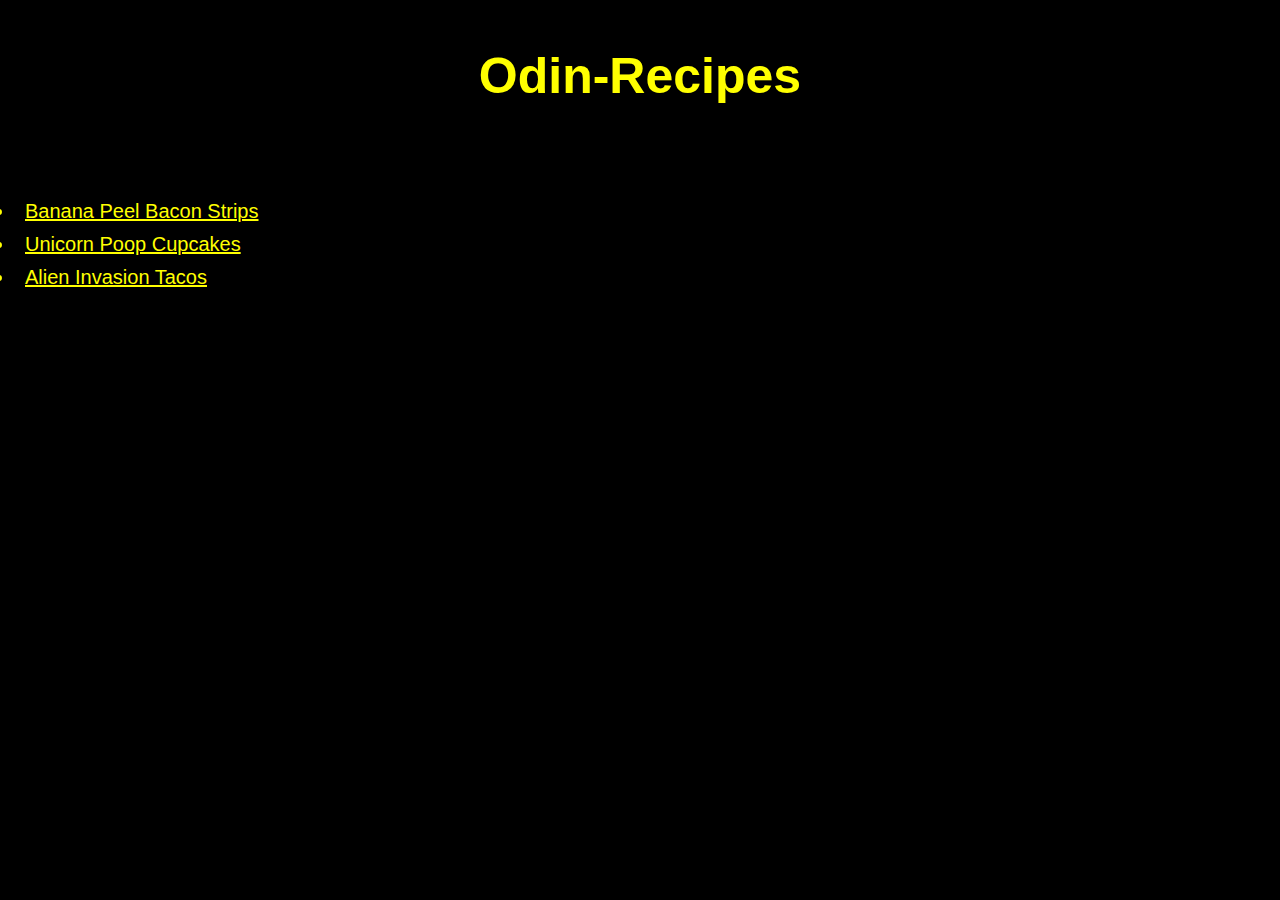
<file: index.html>
<!DOCTYPE html>
<html lang="en">
<head>
    <meta charset="UTF-8">
    <meta name="viewport" content="width=device-width, initial-scale=1.0">
    <title>My First Webpage</title>
    <link rel="stylesheet" href="styles.css">
</head>
<body>
    <h1>Odin-Recipes</h1>
        <ul>
            <li><a href="recipes/bananaPeelBaconStrips.html">Banana Peel Bacon Strips</a></li>
            <li><a href="recipes/unicornPoopCupcakes.html">Unicorn Poop Cupcakes</a></li>
            <li><a href="recipes/alienInvasionTacos.html"> Alien Invasion Tacos</a></li>
        </ul>
</body>
</html>
</file>
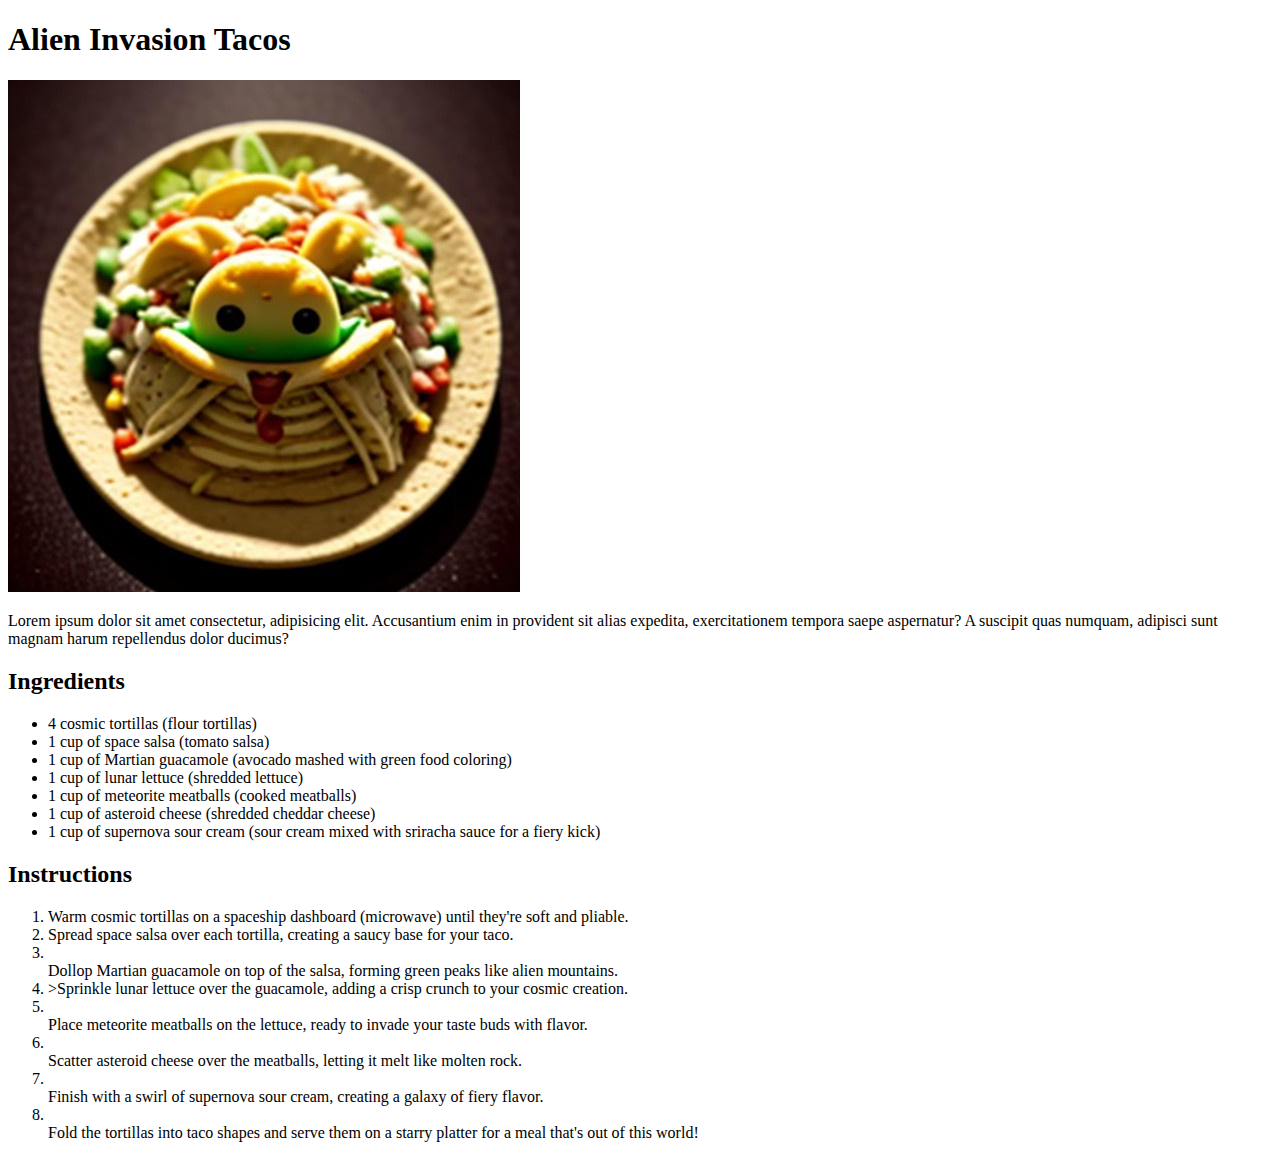
<file: recipes/alienInvasionTacos.html>
<!DOCTYPE html>
<html lang="en">
<head>
    <meta charset="UTF-8">
    <meta name="viewport" content="width=device-width, initial-scale=1.0">
    <title>Document</title>
</head>
<body>
    <h1>Alien Invasion Tacos</h1>
    <img src="../images/alienInvasionTacos.jpeg" alt="Alien themed taco">

    <p>Lorem ipsum dolor sit amet consectetur, adipisicing elit. Accusantium enim in provident sit alias expedita, exercitationem tempora saepe aspernatur? A suscipit quas numquam, adipisci sunt magnam harum repellendus dolor ducimus?</p>

    <h2>Ingredients</h2>
        <ul>
            <li>4 cosmic tortillas (flour tortillas)</li>
            <li>1 cup of space salsa (tomato salsa)</li>
            <li>1 cup of Martian guacamole (avocado mashed with green food coloring)</li>
            <li>1 cup of lunar lettuce (shredded lettuce)</li>
            <li>1 cup of meteorite meatballs (cooked meatballs)</li>
            <li>1 cup of asteroid cheese (shredded cheddar cheese)</li>
            <li>1 cup of supernova sour cream (sour cream mixed with sriracha sauce for a fiery kick)</li>
        </ul>

    <h2>Instructions</h2>
        <ol>
            <li>Warm cosmic tortillas on a spaceship dashboard (microwave) until they're soft and pliable.</li>

            <li>Spread space salsa over each tortilla, creating a saucy base for your taco.</li>

            <li></li>Dollop Martian guacamole on top of the salsa, forming green peaks like alien mountains.</li>

            <li>>Sprinkle lunar lettuce over the guacamole, adding a crisp crunch to your cosmic creation.</li>

            <li></li>Place meteorite meatballs on the lettuce, ready to invade your taste buds with flavor.</li>

            <li></li>Scatter asteroid cheese over the meatballs, letting it melt like molten rock.</li>

            <li></li>Finish with a swirl of supernova sour cream, creating a galaxy of fiery flavor.</li>

            <li></li>Fold the tortillas into taco shapes and serve them on a starry platter for a meal that's out of this world!</li>
        </ol>
</body>
</html>
</file>
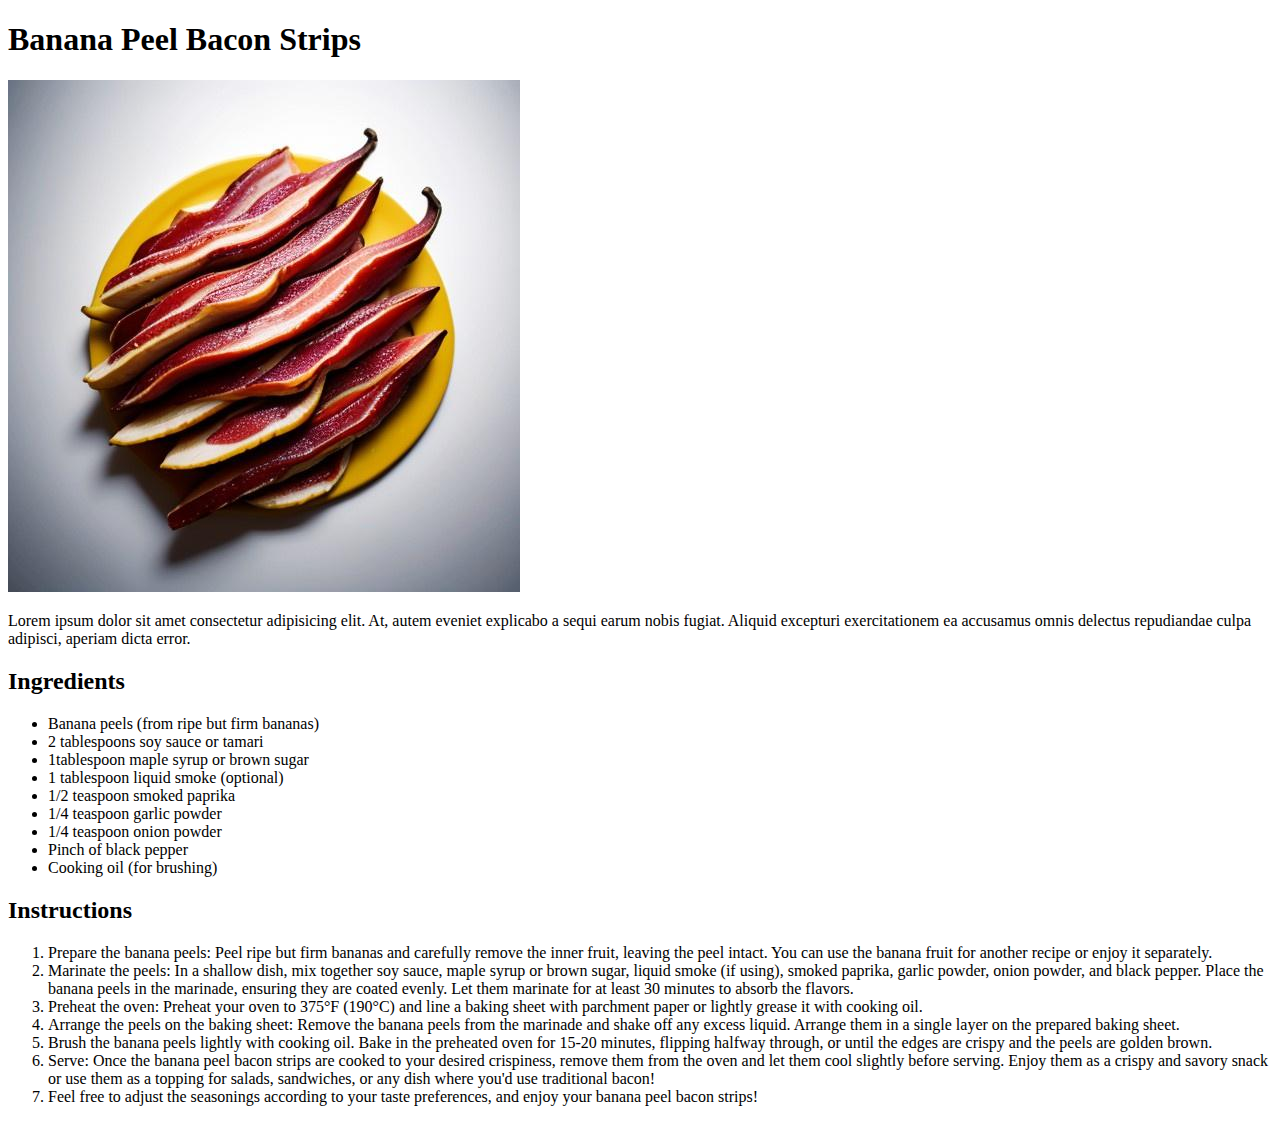
<file: recipes/bananaPeelBaconStrips.html>
<!DOCTYPE html>
<html lang="en">
<head>
    <meta charset="UTF-8">
    <meta name="viewport" content="width=device-width, initial-scale=1.0">
    <title>Document</title>
</head>
<body>
    <h1>Banana Peel Bacon Strips</h1>
    <img src="../images/bananaPeelBaconStrips.jpeg" alt="An AI generated picture of a banana that also looks like a bacon strip">

    <p>Lorem ipsum dolor sit amet consectetur adipisicing elit. At, autem eveniet explicabo a sequi earum nobis fugiat. Aliquid excepturi exercitationem ea accusamus omnis delectus repudiandae culpa adipisci, aperiam dicta error.</p>

    <h2>Ingredients</h2>
        <ul>
            <li>Banana peels (from ripe but firm bananas)</li>
            <li>2 tablespoons soy sauce or tamari</li>
            <li>1tablespoon maple syrup or brown sugar</li>
            <li>1 tablespoon liquid smoke (optional)</li>
            <li>1/2 teaspoon smoked paprika</li>
            <li>1/4 teaspoon garlic powder</li>
            <li>1/4 teaspoon onion powder</li>
            <li>Pinch of black pepper</li>
            <li>Cooking oil (for brushing)</li>
        </ul>

    <h2>Instructions</h2>
        <ol>
            <li> Prepare the banana peels: Peel ripe but firm bananas and carefully remove the inner fruit, leaving the peel intact. You can use the banana fruit for another recipe or enjoy it separately.</li>

            <li>Marinate the peels: In a shallow dish, mix together soy sauce, maple syrup or brown sugar, liquid smoke (if using), smoked paprika, garlic powder, onion powder, and black pepper. Place the banana peels in the marinade, ensuring they are coated evenly. Let them marinate for at least 30 minutes to absorb the flavors.</li>
        
            <li>Preheat the oven: Preheat your oven to 375°F (190°C) and line a baking sheet with parchment paper or lightly grease it with cooking oil.</li>
        
            <li>Arrange the peels on the baking sheet: Remove the banana peels from the marinade and shake off any excess liquid. Arrange them in a single layer on the prepared baking sheet.</li>
        
            <li> Brush the banana peels lightly with cooking oil. Bake in the preheated oven for 15-20 minutes, flipping halfway through, or until the edges are crispy and the peels are golden brown.</li>
        
            <li>Serve: Once the banana peel bacon strips are cooked to your desired crispiness, remove them from the oven and let them cool slightly before serving. Enjoy them as a crispy and savory snack or use them as a topping for salads, sandwiches, or any dish where you'd use traditional bacon!</li>
        
        <li>Feel free to adjust the seasonings according to your taste preferences, and enjoy your banana peel bacon strips!</li>
        </ol>
</body>
</html>
</file>
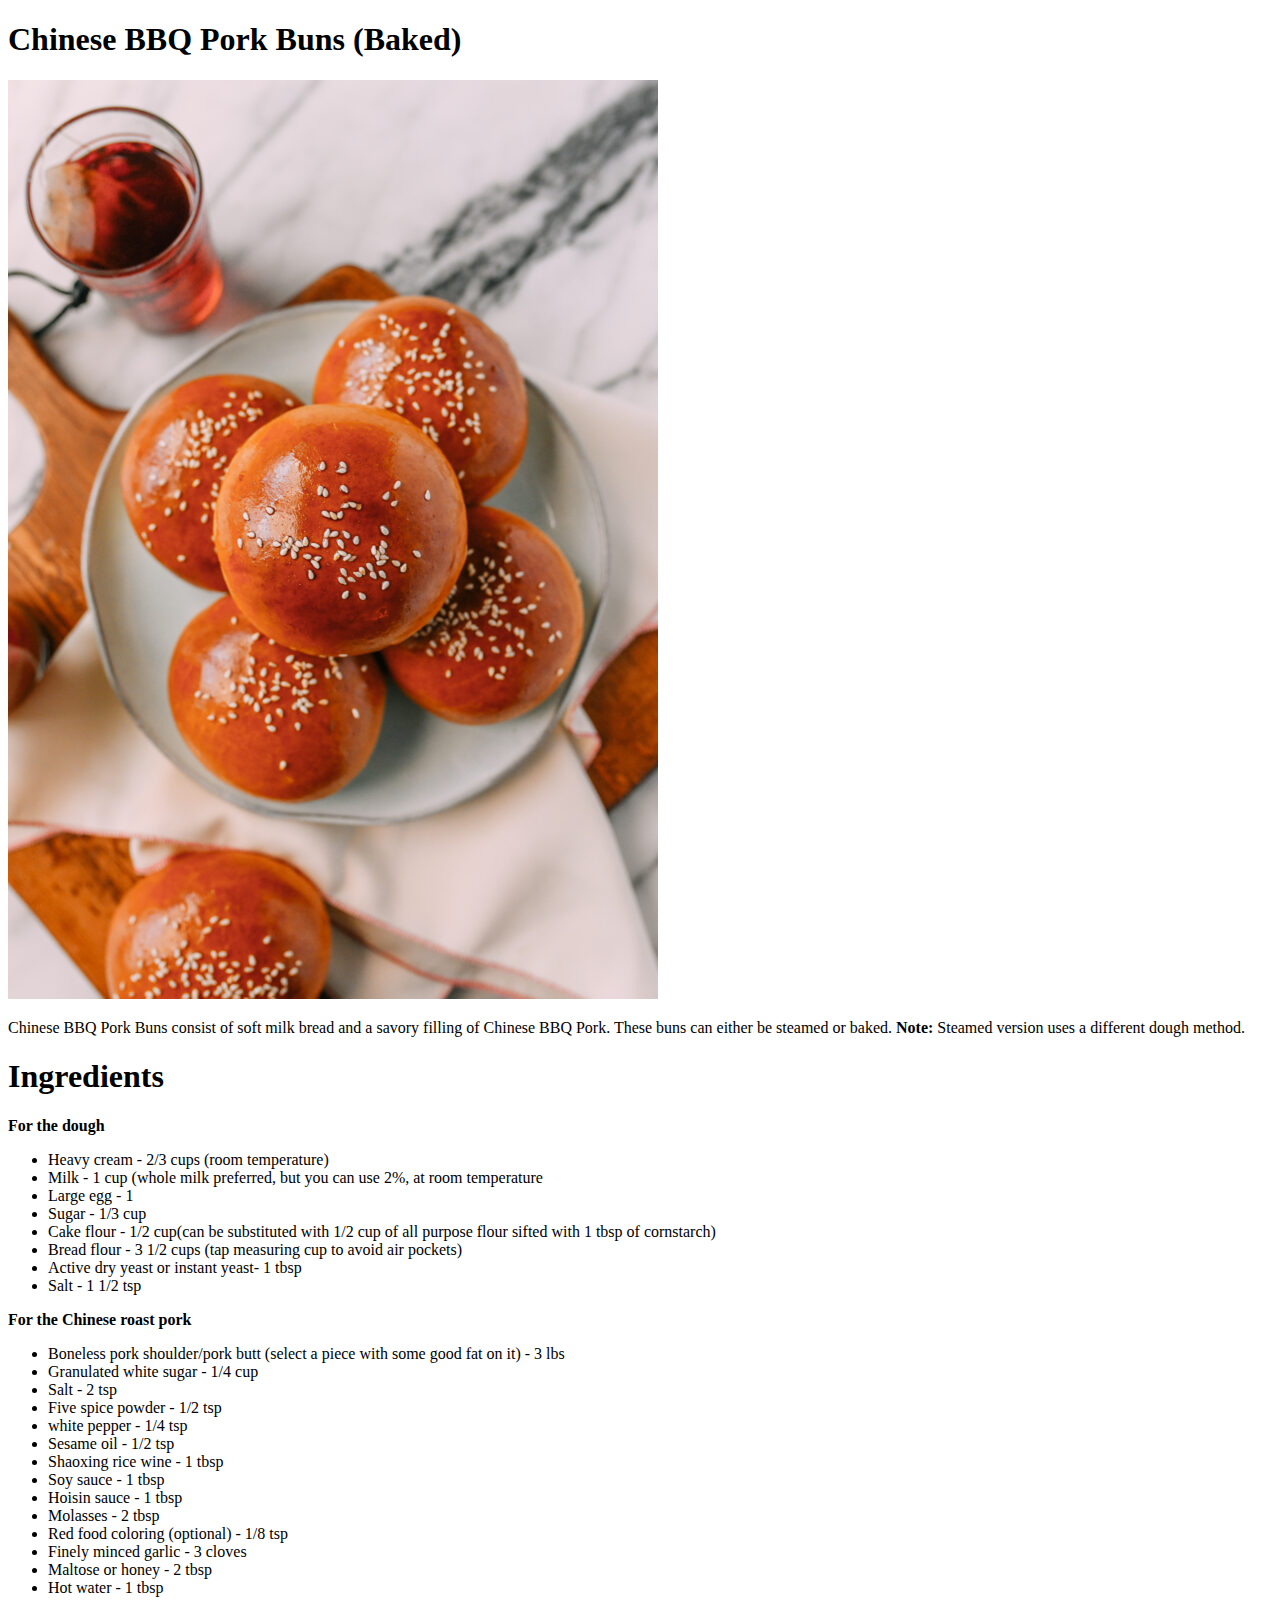
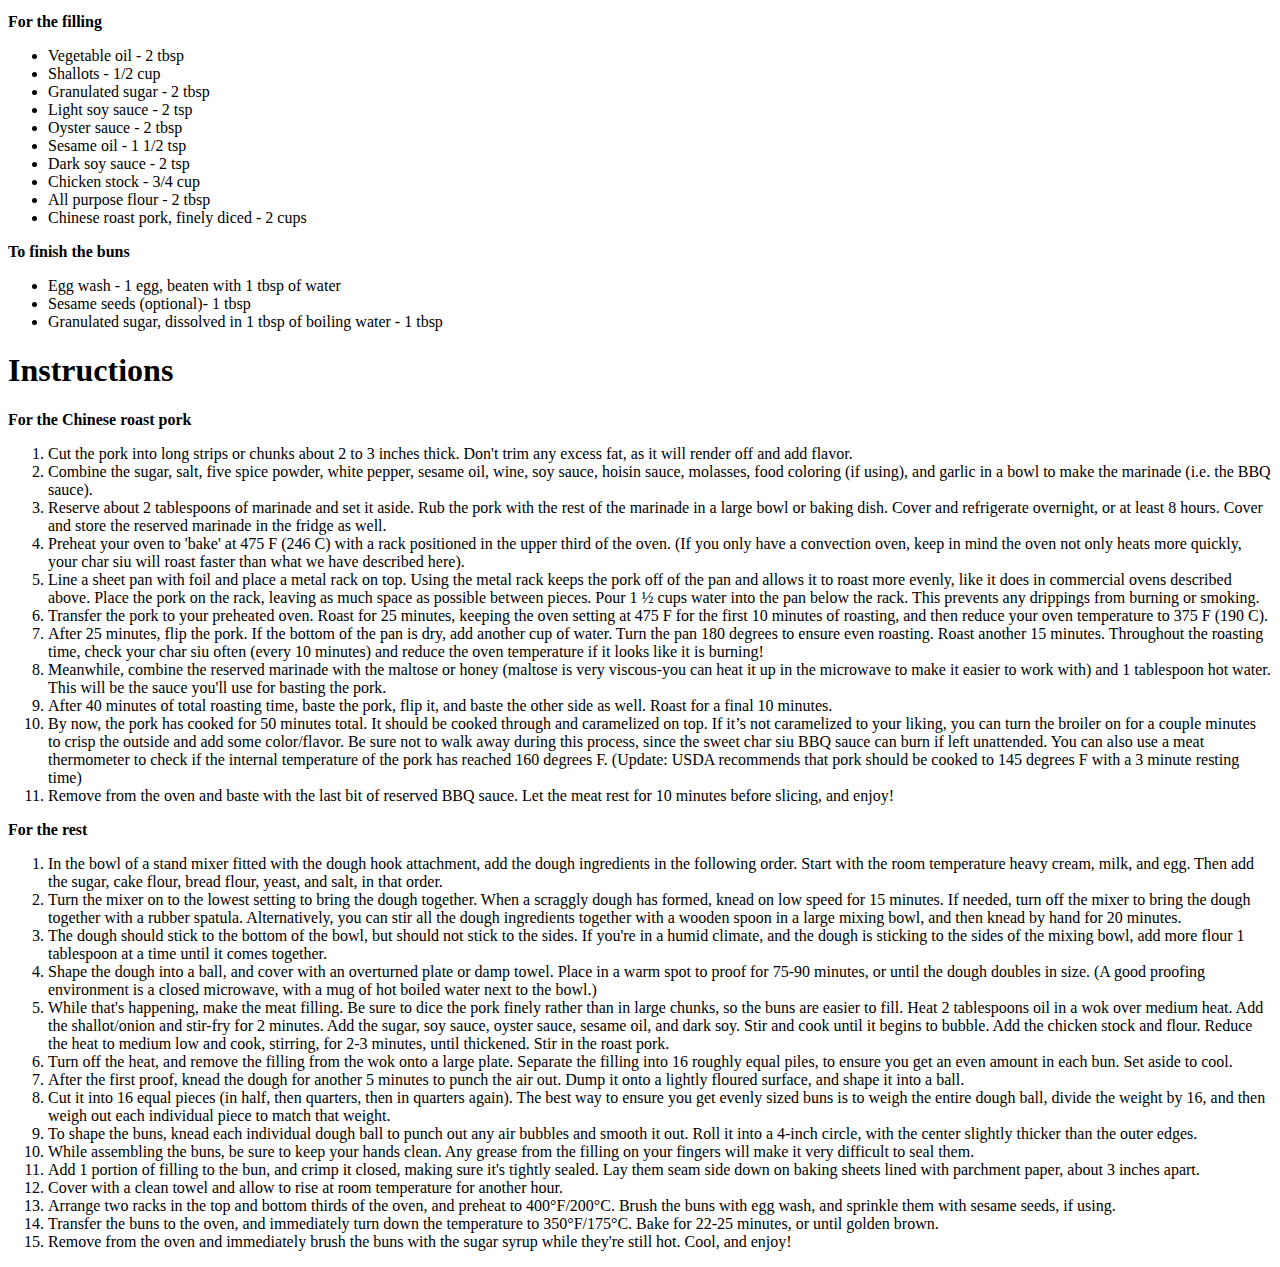
<file: recipes/chinese-bbq-pork-buns.html>
<!DOCTYPE html>
<html lang="en">
<head>
    <meta charset="UTF-8">
    <meta name="viewport" content="width=device-width, initial-scale=1.0">
    <title>Chinese BBQ Pork Buns</title>
</head>

<body>
    <h1>Chinese BBQ Pork Buns (Baked)</h1>
    <img src="../img/char-siu-bao.jpg" alt="chinese BBQ pork buns">
        <p>Chinese BBQ Pork Buns consist of soft milk bread and a savory filling of Chinese BBQ Pork. These buns can either be steamed or baked. <strong>Note: </strong>Steamed version uses a different dough method.</p>

    <h1>Ingredients</h1>
    <p><strong>For the dough</strong></p>
    <ul>
        <li>Heavy cream - 2/3 cups (room temperature)</li>
        <li>Milk - 1 cup (whole milk preferred, but you can use 2%, at room temperature</li>
        <li>Large egg - 1</li>
        <li>Sugar - 1/3 cup</li>
        <li>Cake flour - 1/2 cup(can be substituted with 1/2 cup of all purpose flour sifted with 1 tbsp of cornstarch)</li>
        <li>Bread flour - 3 1/2 cups (tap measuring cup to avoid air pockets)</li>
        <li>Active dry yeast or instant yeast- 1 tbsp</li>
        <li>Salt - 1 1/2 tsp</li>
    </ul>

    <p><strong>For the Chinese roast pork</strong></p>
    <ul>
        <li>Boneless pork shoulder/pork butt (select a piece with some good fat on it) - 3 lbs</li>
        <li>Granulated white sugar - 1/4 cup</li>
        <li>Salt - 2 tsp</li>
        <li>Five spice powder - 1/2 tsp</li>
        <li>white pepper - 1/4 tsp</li>
        <li>Sesame oil - 1/2 tsp</li>
        <li>Shaoxing rice wine - 1 tbsp</li>
        <li>Soy sauce - 1 tbsp</li>
        <li>Hoisin sauce - 1 tbsp</li>
        <li>Molasses - 2 tbsp</li>
        <li>Red food coloring (optional) - 1/8 tsp</li>
        <li>Finely minced garlic - 3 cloves</li>
        <li>Maltose or honey - 2 tbsp</li>
        <li>Hot water - 1 tbsp</li>
    </ul>

    <p><strong>For the filling</strong></p>
    <ul>
        <li>Vegetable oil - 2 tbsp</li>
        <li>Shallots - 1/2 cup</li>
        <li>Granulated sugar - 2 tbsp</li>
        <li>Light soy sauce - 2 tsp</li>
        <li>Oyster sauce - 2 tbsp</li>
        <li>Sesame oil - 1 1/2 tsp</li>
        <li>Dark soy sauce - 2 tsp</li>
        <li>Chicken stock - 3/4 cup</li>
        <li>All purpose flour - 2 tbsp</li>
        <li>Chinese roast pork, finely diced - 2 cups</li>
    </ul>

    <p><strong>To finish the buns</strong></p>
    <ul>
        <li>Egg wash - 1 egg, beaten with 1 tbsp of water</li>
        <li>Sesame seeds (optional)- 1 tbsp </li>
        <li>Granulated sugar, dissolved in 1 tbsp of boiling water - 1 tbsp</li>
    </ul>

    <h1>Instructions</h1>
    <p><strong>For the Chinese roast pork</strong></p>
    <ol>
        <li>Cut the pork into long strips or chunks about 2 to 3 inches thick. Don't trim any excess fat, as it will render off and add flavor.</li>
        <li>Combine the sugar, salt, five spice powder, white pepper, sesame oil, wine, soy sauce, hoisin sauce, molasses, food coloring (if using), and garlic in a bowl to make the marinade (i.e. the BBQ sauce).</li>
        <li>Reserve about 2 tablespoons of marinade and set it aside. Rub the pork with the rest of the marinade in a large bowl or baking dish. Cover and refrigerate overnight, or at least 8 hours. Cover and store the reserved marinade in the fridge as well.</li>
        <li>Preheat your oven to 'bake' at 475 F (246 C) with a rack positioned in the upper third of the oven. (If you only have a convection oven, keep in mind the oven not only heats more quickly, your char siu will roast faster than what we have described here).</li>
        <li>Line a sheet pan with foil and place a metal rack on top. Using the metal rack keeps the pork off of the pan and allows it to roast more evenly, like it does in commercial ovens described above. Place the pork on the rack, leaving as much space as possible between pieces. Pour 1 ½ cups water into the pan below the rack. This prevents any drippings from burning or smoking.</li>
        <li>Transfer the pork to your preheated oven. Roast for 25 minutes, keeping the oven setting at 475 F for the first 10 minutes of roasting, and then reduce your oven temperature to 375 F (190 C).</li>
        <li>After 25 minutes, flip the pork. If the bottom of the pan is dry, add another cup of water. Turn the pan 180 degrees to ensure even roasting. Roast another 15 minutes. Throughout the roasting time, check your char siu often (every 10 minutes) and reduce the oven temperature if it looks like it is burning!</li>
        <li>Meanwhile, combine the reserved marinade with the maltose or honey (maltose is very viscous-you can heat it up in the microwave to make it easier to work with) and 1 tablespoon hot water. This will be the sauce you'll use for basting the pork.</li>
        <li>After 40 minutes of total roasting time, baste the pork, flip it, and baste the other side as well. Roast for a final 10 minutes.</li>
        <li>By now, the pork has cooked for 50 minutes total. It should be cooked through and caramelized on top. If it’s not caramelized to your liking, you can turn the broiler on for a couple minutes to crisp the outside and add some color/flavor. Be sure not to walk away during this process, since the sweet char siu BBQ sauce can burn if left unattended. You can also use a meat thermometer to check if the internal temperature of the pork has reached 160 degrees F. (Update: USDA recommends that pork should be cooked to 145 degrees F with a 3 minute resting time)</li>
        <li>Remove from the oven and baste with the last bit of reserved BBQ sauce. Let the meat rest for 10 minutes before slicing, and enjoy!</li>
    </ol>

    <p><strong>For the rest</strong></p>
    <ol>
        <li>In the bowl of a stand mixer fitted with the dough hook attachment, add the dough ingredients in the following order. Start with the room temperature heavy cream, milk, and egg. Then add the sugar, cake flour, bread flour, yeast, and salt, in that order.</li>
        <li>Turn the mixer on to the lowest setting to bring the dough together. When a scraggly dough has formed, knead on low speed for 15 minutes. If needed, turn off the mixer to bring the dough together with a rubber spatula. Alternatively, you can stir all the dough ingredients together with a wooden spoon in a large mixing bowl, and then knead by hand for 20 minutes.   </li>
        <li>The dough should stick to the bottom of the bowl, but should not stick to the sides. If you're in a humid climate, and the dough is sticking to the sides of the mixing bowl, add more flour 1 tablespoon at a time until it comes together.</li>
        <li>Shape the dough into a ball, and cover with an overturned plate or damp towel. Place in a warm spot to proof for 75-90 minutes, or until the dough doubles in size. (A good proofing environment is a closed microwave, with a mug of hot boiled water next to the bowl.)</li>
        <li>While that's happening, make the meat filling. Be sure to dice the pork finely rather than in large chunks, so the buns are easier to fill. Heat 2 tablespoons oil in a wok over medium heat. Add the shallot/onion and stir-fry for 2 minutes. Add the sugar, soy sauce, oyster sauce, sesame oil, and dark soy. Stir and cook until it begins to bubble. Add the chicken stock and flour. Reduce the heat to medium low and cook, stirring, for 2-3 minutes, until thickened. Stir in the roast pork.</li>
        <li>Turn off the heat, and remove the filling from the wok onto a large plate. Separate the filling into 16 roughly equal piles, to ensure you get an even amount in each bun. Set aside to cool.</li>
        <li>After the first proof, knead the dough for another 5 minutes to punch the air out. Dump it onto a lightly floured surface, and shape it into a ball.</li>
        <li>Cut it into 16 equal pieces (in half, then quarters, then in quarters again). The best way to ensure you get evenly sized buns is to weigh the entire dough ball, divide the weight by 16, and then weigh out each individual piece to match that weight.</li>
        <li>To shape the buns, knead each individual dough ball to punch out any air bubbles and smooth it out. Roll it into a 4-inch circle, with the center slightly thicker than the outer edges.</li>
        <li>While assembling the buns, be sure to keep your hands clean. Any grease from the filling on your fingers will make it very difficult to seal them.</li>
        <li>Add 1 portion of filling to the bun, and crimp it closed, making sure it's tightly sealed. Lay them seam side down on baking sheets lined with parchment paper, about 3 inches apart.</li>
        <li>Cover with a clean towel and allow to rise at room temperature for another hour.</li>
        <li>Arrange two racks in the top and bottom thirds of the oven, and preheat to 400°F/200°C. Brush the buns with egg wash, and sprinkle them with sesame seeds, if using.</li>
        <li>Transfer the buns to the oven, and immediately turn down the temperature to 350°F/175°C. Bake for 22-25 minutes, or until golden brown.</li>
        <li>Remove from the oven and immediately brush the buns with the sugar syrup while they're still hot. Cool, and enjoy!</li>
    </ol>

    
</body>
</html>
</file>
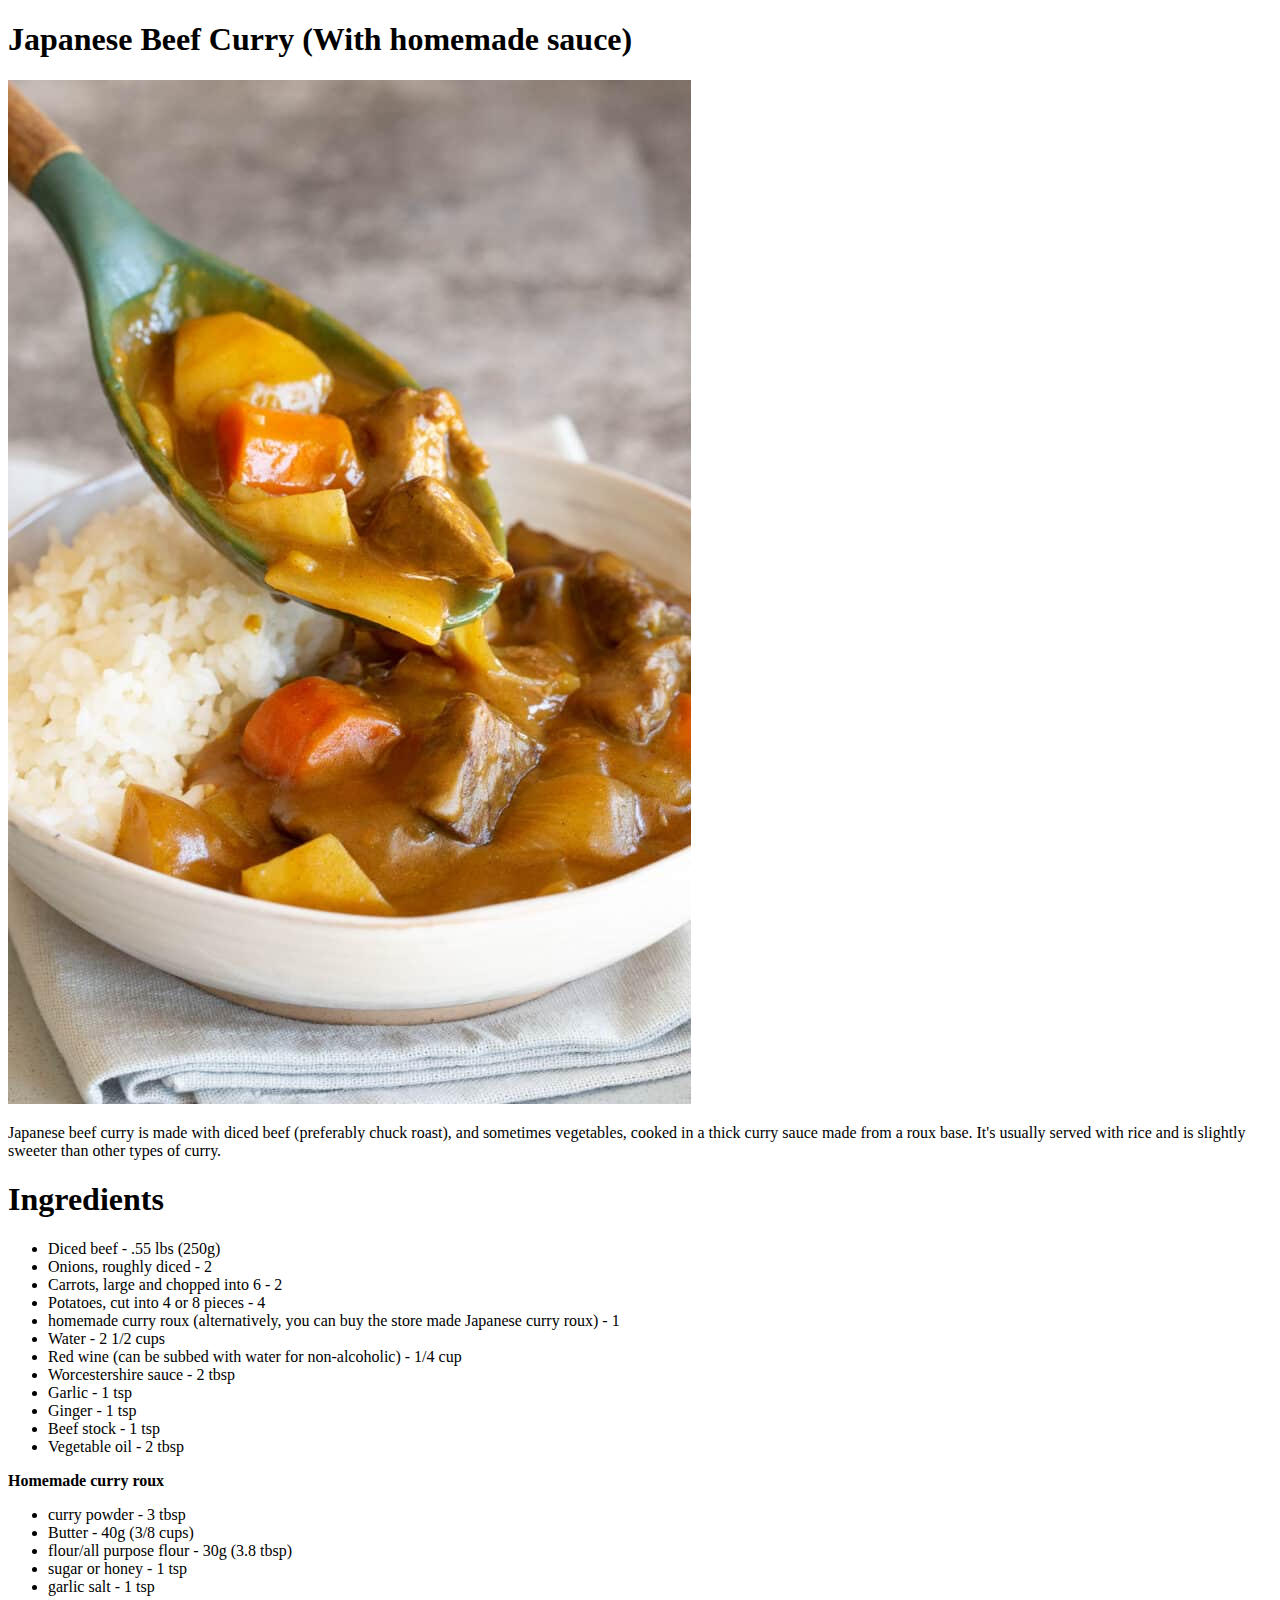
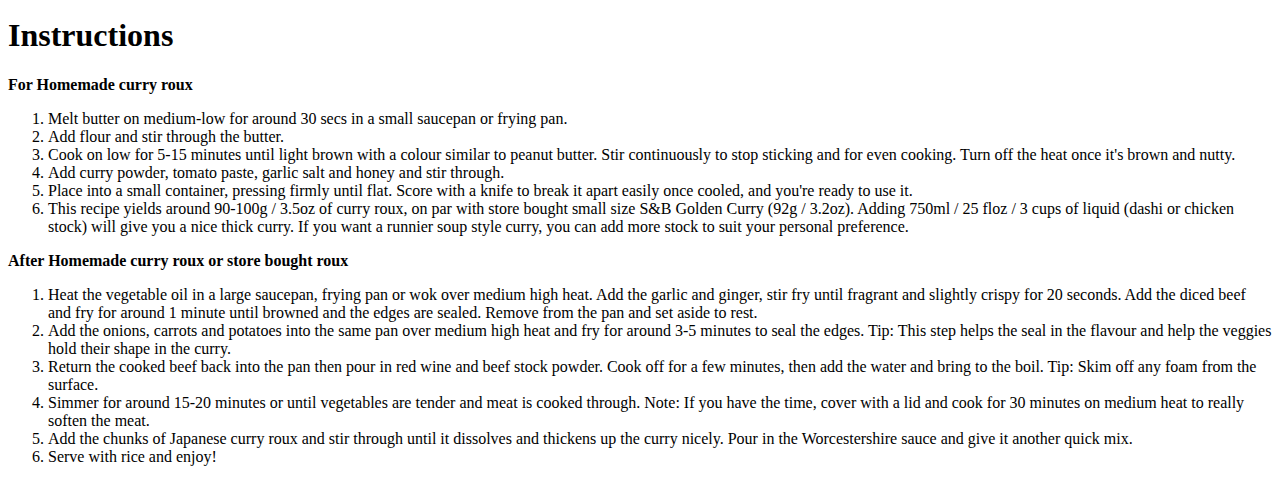
<file: recipes/japanese-beef-curry.html>
<!DOCTYPE html>
<html lang="en">
<head>
    <meta charset="UTF-8">
    <meta name="viewport" content="width=device-width, initial-scale=1.0">
    <title>Japanese Beef Curry</title>
</head>

<body>
   <h1>Japanese Beef Curry (With homemade sauce)</h1>
   <img src="../img/japanese-beef-curry.jpg" alt="japanese beef curry">
        <p>Japanese beef curry is made with diced beef (preferably chuck roast), and sometimes vegetables, cooked in a thick curry sauce made from a roux base. It's usually served with rice and is slightly sweeter than other types of curry.</p>

   <h1>Ingredients</h1>
   <ul>
        <li>Diced beef - .55 lbs (250g)</li>
        <li>Onions, roughly diced - 2</li>
        <li>Carrots, large and chopped into 6 - 2</li>
        <li>Potatoes, cut into 4 or 8 pieces - 4</li>
        <li>homemade curry roux (alternatively, you can buy the store made Japanese curry roux) - 1</li>
        <li>Water - 2 1/2 cups</li>
        <li>Red wine (can be subbed with water for non-alcoholic) - 1/4 cup</li>
        <li>Worcestershire sauce - 2 tbsp</li>
        <li>Garlic - 1 tsp</li>
        <li>Ginger - 1 tsp</li>
        <li>Beef stock - 1 tsp</li>
        <li>Vegetable oil - 2 tbsp</li>
   </ul>

   <p><strong>Homemade curry roux</strong></p>
   <ul>
        <li>curry powder - 3 tbsp</li>
        <li>Butter - 40g (3/8 cups)</li>
        <li>flour/all purpose flour - 30g (3.8 tbsp)</li>
        <li>sugar or honey - 1 tsp</li>
        <li>garlic salt - 1 tsp</li>
   </ul>

   <h1>Instructions</h1>
   <p><strong>For Homemade curry roux</strong></p>
   <ol>
        <li>Melt butter on medium-low for around 30 secs in a small saucepan or frying pan.</li>
        <li>Add flour and stir through the butter.</li>
        <li>Cook on low for 5-15 minutes until light brown with a colour similar to peanut butter. Stir continuously to stop sticking and for even cooking. Turn off the heat once it's brown and nutty.</li>
        <li>Add curry powder, tomato paste, garlic salt and honey and stir through.</li>
        <li>Place into a small container, pressing firmly until flat. Score with a knife to break it apart easily once cooled, and you're ready to use it.</li>
        <li>This recipe yields around 90-100g / 3.5oz of curry roux, on par with store bought small size S&B Golden Curry (92g / 3.2oz). Adding 750ml / 25 floz / 3 cups of liquid (dashi or chicken stock) will give you a nice thick curry. If you want a runnier soup style curry, you can add more stock to suit your personal preference.</li>
   </ol>

   <p><strong>After Homemade curry roux or store bought roux</strong></p>
   <ol>
        <li>Heat the vegetable oil in a large saucepan, frying pan or wok over medium high heat. Add the garlic and ginger, stir fry until fragrant and slightly crispy for 20 seconds. Add the diced beef and fry for around 1 minute until browned and the edges are sealed. Remove from the pan and set aside to rest.  </li>
        <li>Add the onions, carrots and potatoes into the same pan over medium high heat and fry for around 3-5 minutes to seal the edges. Tip: This step helps the seal in the flavour and help the veggies hold their shape in the curry.</li>
        <li>Return the cooked beef back into the pan then pour in red wine and beef stock powder. Cook off for a few minutes, then add the water and bring to the boil. Tip: Skim off any foam from the surface.</li>
        <li>Simmer for around 15-20 minutes or until vegetables are tender and meat is cooked through. Note: If you have the time, cover with a lid and cook for 30 minutes on medium heat to really soften the meat.</li>
        <li>Add the chunks of Japanese curry roux and stir through until it dissolves and thickens up the curry nicely. Pour in the Worcestershire sauce and give it another quick mix.</li>
        <li>Serve with rice and enjoy!</li>
   </ol>
    
</body>
</html>
</file>
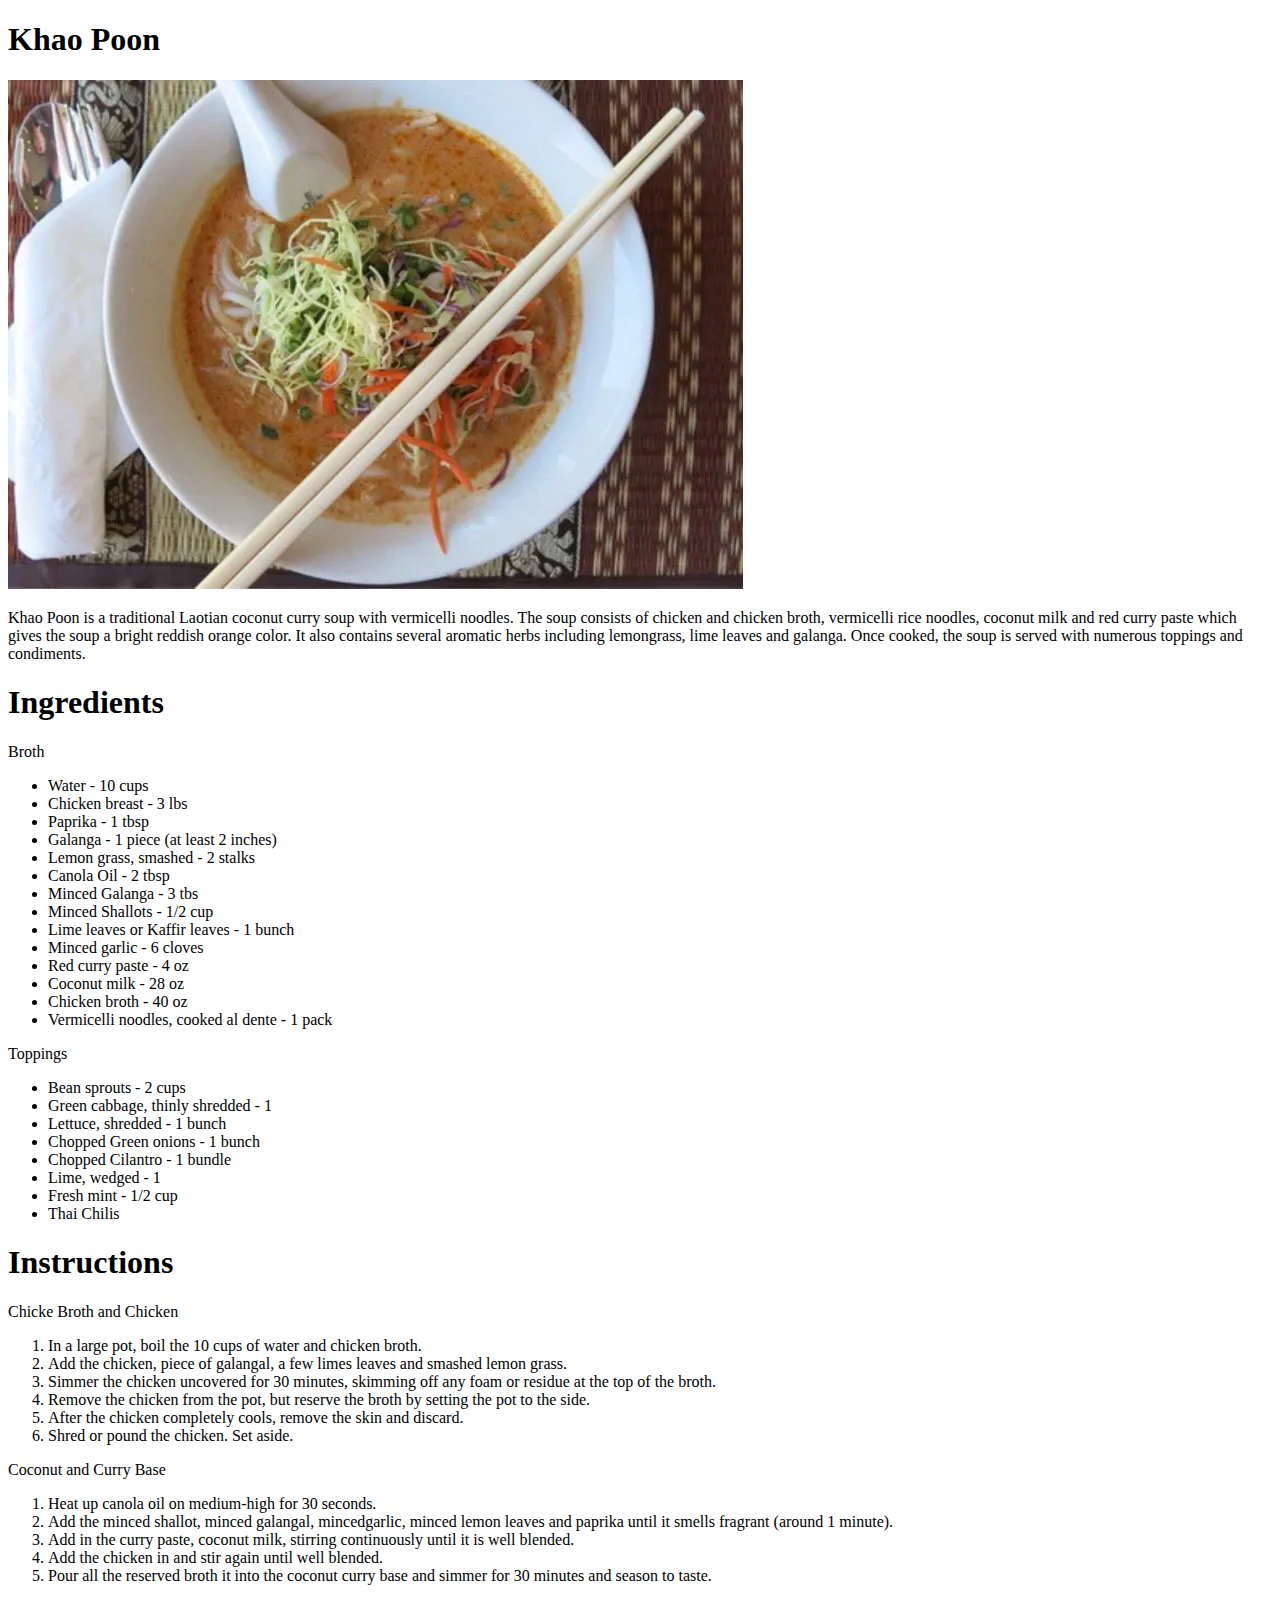
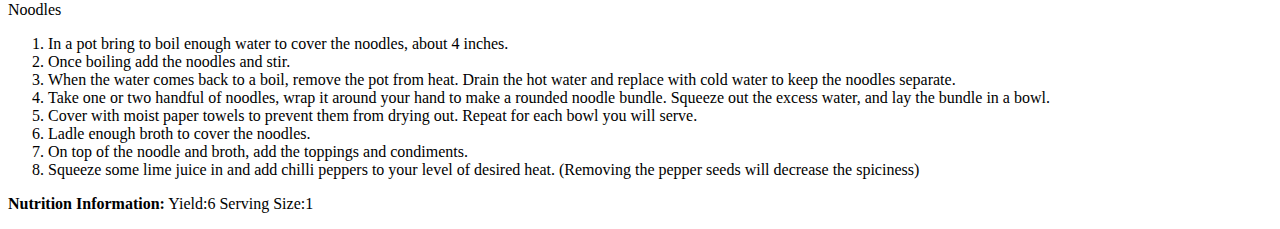
<file: recipes/khao-poon.html>
<!DOCTYPE html>
<html lang="en">
<head>
    <meta charset="UTF-8">
    <meta name="viewport" content="width=device-width, initial-scale=1.0">
    <title>Khao Poon</title>
</head>
    
<body>
    <h1>Khao Poon</h1>
    <img src="../img/khao-poon.jpg." alt="Khao Poon">
        <p>Khao Poon is a traditional Laotian coconut curry soup with vermicelli noodles. The soup consists of chicken and chicken broth, vermicelli rice noodles, coconut milk and red curry paste which gives the soup a bright reddish orange color. It also contains several aromatic herbs including lemongrass, lime leaves and galanga. Once cooked, the soup is served with numerous toppings and condiments.</p>

    <h1>Ingredients</h1>
    <p>Broth</p>
    <ul>
        <li>Water - 10 cups</li>
        <li>Chicken breast - 3 lbs</li>
        <li>Paprika - 1 tbsp</li>
        <li>Galanga - 1 piece (at least 2 inches)</li>
        <li>Lemon grass, smashed - 2 stalks</li>
        <li>Canola Oil - 2 tbsp</li>
        <li>Minced Galanga - 3 tbs</li>
        <li>Minced Shallots - 1/2 cup</li>
        <li>Lime leaves or Kaffir leaves - 1 bunch</li>
        <li>Minced garlic - 6 cloves</li>
        <li>Red curry paste - 4 oz</li>
        <li>Coconut milk - 28 oz</li>
        <li>Chicken broth - 40 oz</li>
        <li>Vermicelli noodles, cooked al dente - 1 pack</li>
    </ul>
    <p>Toppings</p>
    <ul>
        <li>Bean sprouts - 2 cups</li>
        <li>Green cabbage, thinly shredded - 1</li>
        <li>Lettuce, shredded - 1 bunch</li>
        <li>Chopped Green onions - 1 bunch</li>
        <li>Chopped Cilantro - 1 bundle</li>
        <li>Lime, wedged - 1</li>
        <li>Fresh mint - 1/2 cup</li>
        <li>Thai Chilis</li>
    </ul>
    
    <h1>Instructions</h1>
    <p>Chicke Broth and Chicken</p>
    <ol>
        <li>In a large pot, boil the 10 cups of water and chicken broth.
        <li>Add the chicken, piece of galangal, a few limes leaves and smashed lemon grass.</li>
        <li>Simmer the chicken uncovered for 30 minutes, skimming off any foam or residue at the top of the broth.</li>
        <li>Remove the chicken from the pot, but reserve the broth by setting the pot to the side.</li>
        <li>After the chicken completely cools, remove the skin and discard.</li>
        <li>Shred or pound the chicken. Set aside.</li>    
    </ol>

    <p>Coconut and Curry Base</p>
    <ol>
        <li>Heat up canola oil on medium-high for 30 seconds.</li>
        <li>Add the minced shallot, minced galangal, mincedgarlic, minced lemon leaves and paprika until it smells fragrant (around 1 minute).</li>
        <li>Add in the curry paste, coconut milk, stirring continuously until it is well blended.</li>
        <li>Add the chicken in and stir again until well blended.</li>
        <li>Pour all the reserved broth it into the coconut curry base and simmer for 30 minutes and season to taste.</li>
    </ol>

    <p>Noodles</p>
    <ol>
        <li>In a pot bring to boil enough water to cover the noodles, about 4 inches.</li>
        <li>Once boiling add the noodles and stir.</li>
        <li>When the water comes back to a boil, remove the pot from heat. Drain the hot water and replace with cold water to keep the noodles separate.</li>
        <li>Take one or two handful of noodles, wrap it around your hand to make a rounded noodle bundle. Squeeze out the excess water, and lay the bundle in a bowl.</li>
        <li>Cover with moist paper towels to prevent them from drying out. Repeat for each bowl you will serve.</li>
        <li>Ladle enough broth to cover the noodles.</li>
        <li>On top of the noodle and broth, add the toppings and condiments.</li>
        <li>Squeeze some lime juice in and add chilli peppers to your level of desired heat. (Removing the pepper seeds will decrease the spiciness)</li>
    </ol>

    <p><Strong>Nutrition Information:</Strong> Yield:6     Serving Size:1</p>
    
</body>
</html>
</file>
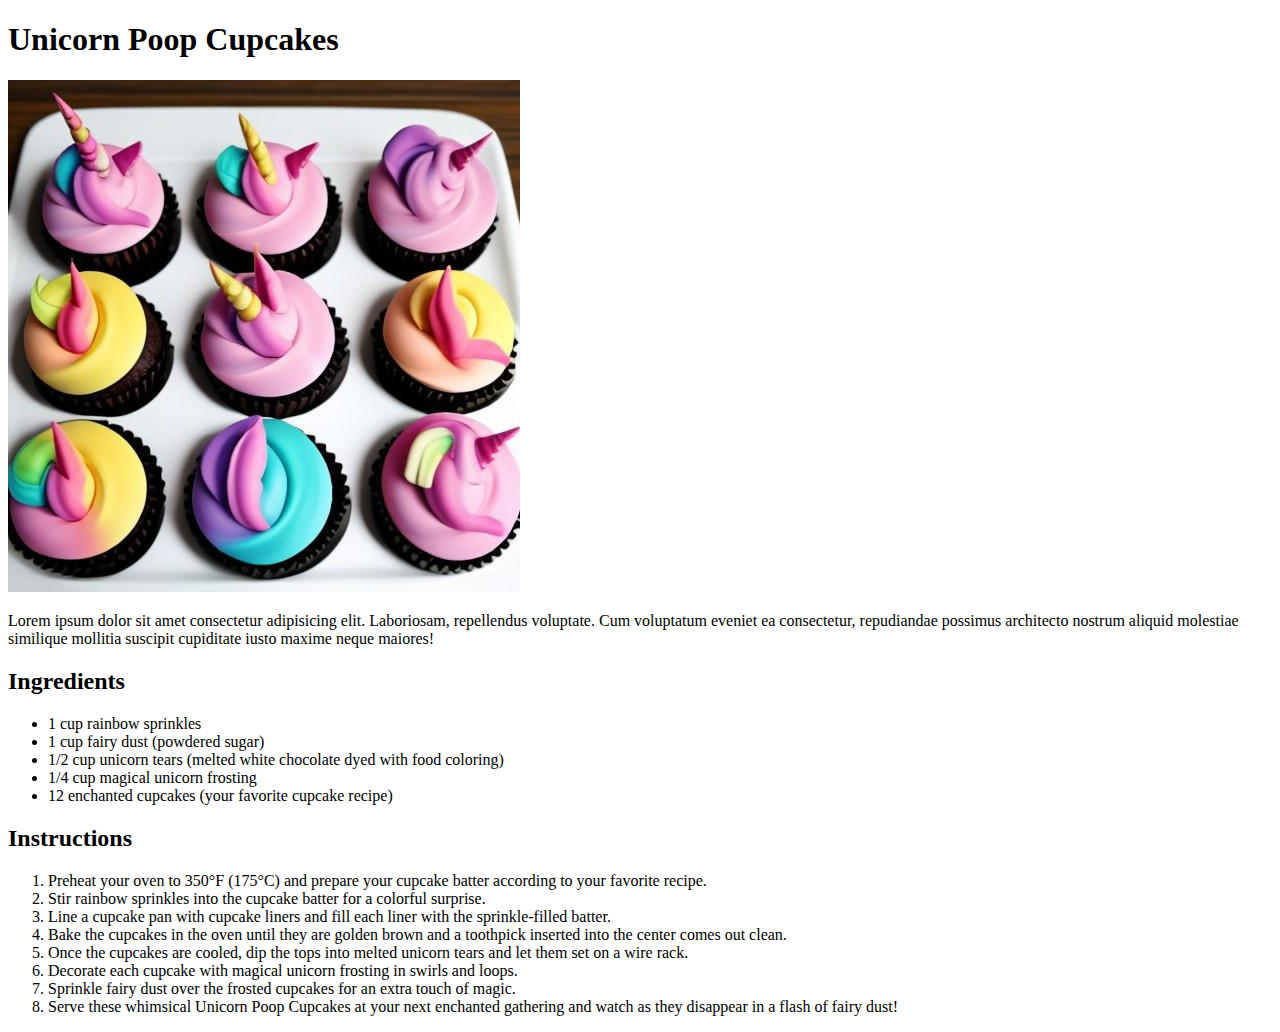
<file: recipes/unicornPoopCupcakes.html>
<!DOCTYPE html>
<html lang="en">
<head>
    <meta charset="UTF-8">
    <meta name="viewport" content="width=device-width, initial-scale=1.0">
    <title>Document</title>
</head>
<body>
    <h1>Unicorn Poop Cupcakes</h1>
    <img src="../images/unicornPoopCupcakes.jpeg" alt="Cupcakes made out of Unicorn poop">

    <p>Lorem ipsum dolor sit amet consectetur adipisicing elit. Laboriosam, repellendus voluptate. Cum voluptatum eveniet ea consectetur, repudiandae possimus architecto nostrum aliquid molestiae similique mollitia suscipit cupiditate iusto maxime neque maiores!</p>

    <h2>Ingredients</h2>
        <ul>
            <li>1 cup rainbow sprinkles</li>
            <li>1 cup fairy dust (powdered sugar)</li>
            <li>1/2 cup unicorn tears (melted white chocolate dyed with food coloring)</li>
            <li>1/4 cup magical unicorn frosting</li>
            <li>12 enchanted cupcakes (your favorite cupcake recipe)</li>
        </ul>

    <h2>Instructions</h2>
        <ol>
            <li>Preheat your oven to 350°F (175°C) and prepare your cupcake batter according to your favorite recipe.</li>

            <li>Stir rainbow sprinkles into the cupcake batter for a colorful surprise.</li>

            <li>Line a cupcake pan with cupcake liners and fill each liner with the sprinkle-filled batter.</li>

            <li>Bake the cupcakes in the oven until they are golden brown and a toothpick inserted into the center comes out clean.</li>

            <li>Once the cupcakes are cooled, dip the tops into melted unicorn tears and let them set on a wire rack.</li>

            <li>Decorate each cupcake with magical unicorn frosting in swirls and loops.</li>

            <li>Sprinkle fairy dust over the frosted cupcakes for an extra touch of magic.</li>

            <li>Serve these whimsical Unicorn Poop Cupcakes at your next enchanted gathering and watch as they disappear in a flash of fairy dust!</li>
        </ol>

</body>
</html>
</file>
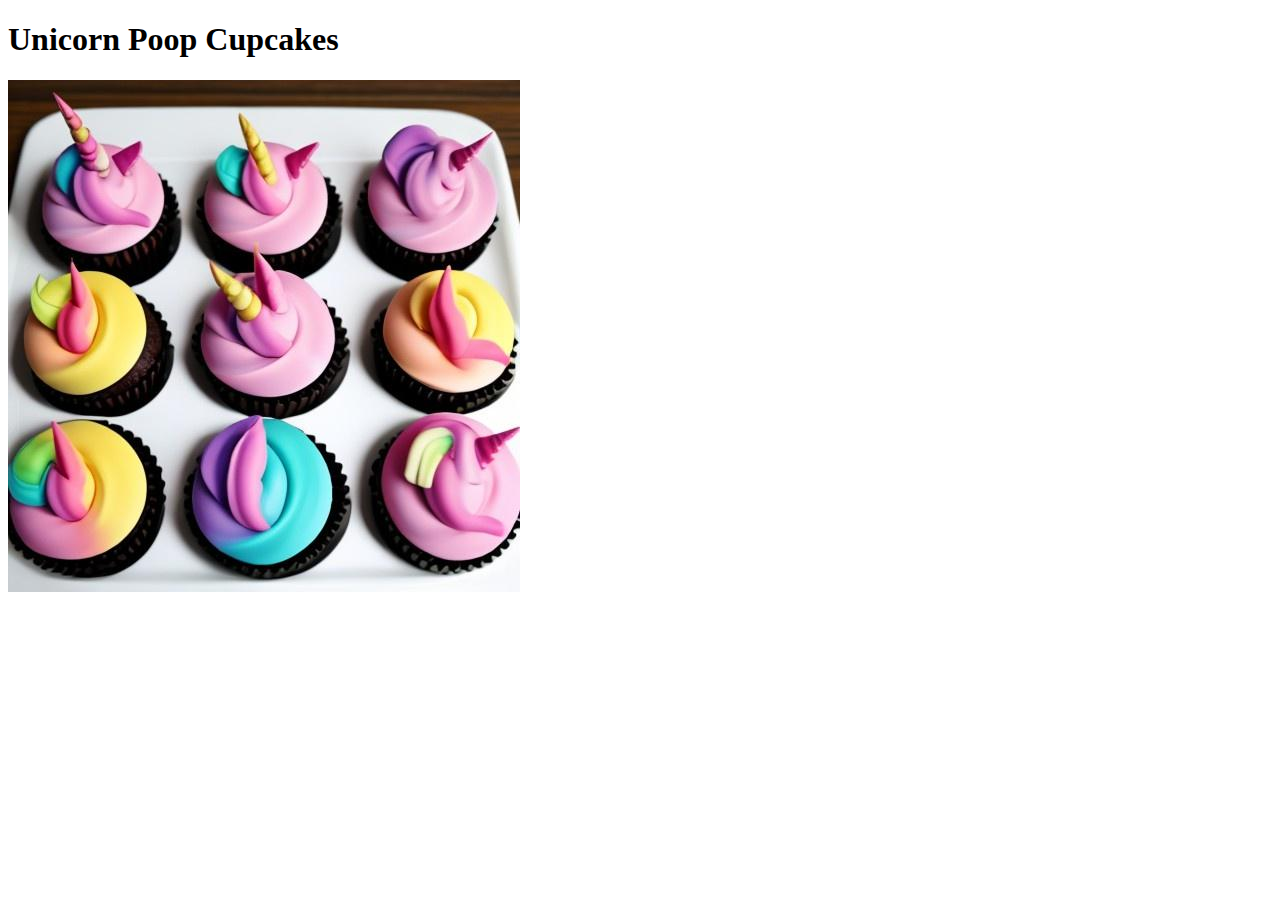
<file: recipes/unicorPoopCupcakes.html>
<!DOCTYPE html>
<html lang="en">
<head>
    <meta charset="UTF-8">
    <meta name="viewport" content="width=device-width, initial-scale=1.0">
    <title>Document</title>
</head>
<body>
    <h1>Unicorn Poop Cupcakes</h1>
    <img src="../images/unicornPoopCupcakes.jpeg" alt="Cupcakes made out of Unicorn poop">
</body>
</html>
</file>
<file: styles.css>
* {
    margin: 0;
    border: 0;
    padding: 5px;
    font-family: Verdana, Geneva, Tahoma, sans-serif;
    background-color: black;
    color: yellow;
    
}

h1 {
    font-size: 50px;
    font-weight: bold;
    text-align: center;
    margin: 2rem 0 5rem 0;
}

ul {
    font-size: 20px;

}
</file>
